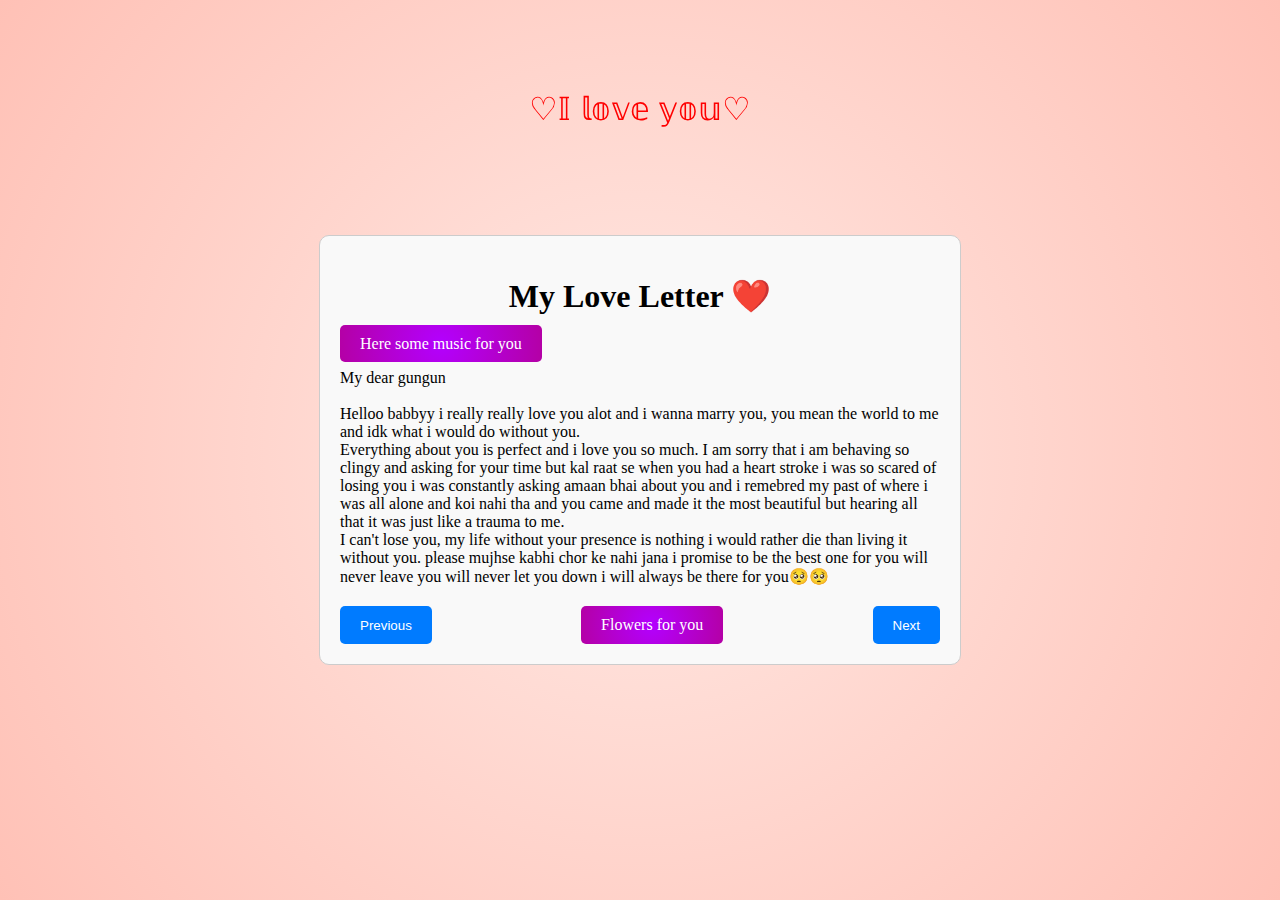
<file: index.html>
<!DOCTYPE html>
<html lang="en">
<head>
    <meta charset="UTF-8">
    <meta name="viewport" content="width=device-width, initial-scale=1.0">
    <title>My Love</title>
    <link rel="stylesheet" href="style.css">
    <script src="index.js" defer></script>
</head>
<body>
    <div class="love">♡𝕀 𝕝𝕠𝕧𝕖 𝕪𝕠𝕦♡ </div>
    <div class="letter-container">
        
        <h1 class="letter-title">My Love Letter ❤️</h1>
        <a href="music.html" class="flo1">Here some music for you</a>
        <p id="message" class="letter-content"></p>
        
        <div class="button-container">
            <button id="prevButton" class="letter-btn">Previous</button>
            <a href="flower.html" style="font-style: none;" class="flo">Flowers for you</a>
            <button id="nextButton" class="letter-btn">Next</button>

        </div>
        
    </div>
    
</body>
</html>
</file>
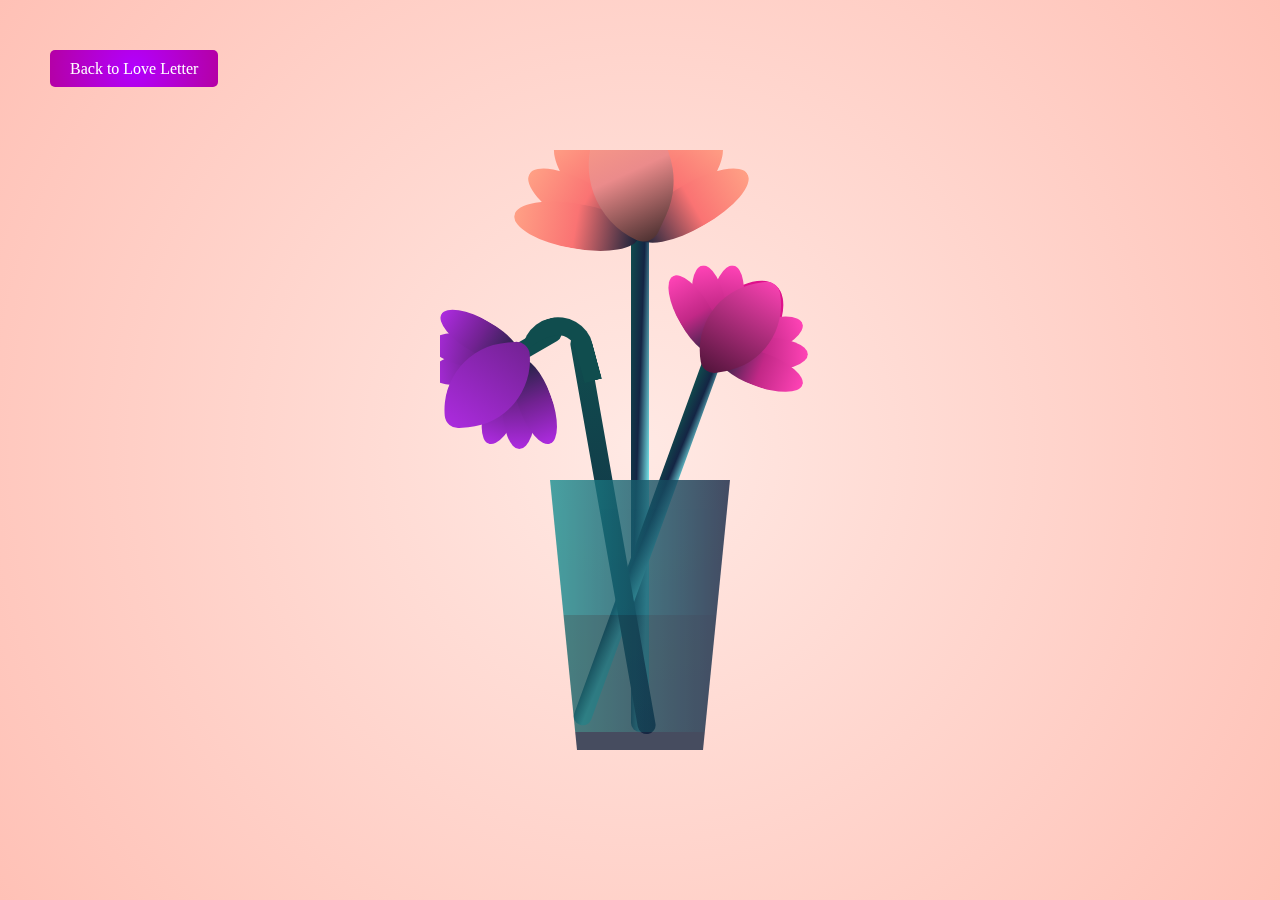
<file: flower.html>
<!DOCTYPE html>
<html lang="en">
<head>
    <meta charset="UTF-8">
    <meta name="viewport" content="width=device-width, initial-scale=1.0">
    <title>My Love</title>
    <link rel="stylesheet" href="style.css">
    <script src="index.js" defer></script>
</head>
<body>
    <nav>
        <a href="index.html" class="flo">Back to Love Letter</a>
    </nav>
    <div class="main">
        <div class="flower"> 
                <div class="f-wrapper">
                    <div class="flower__line"></div>
                    <div class="f">
                        <div class="flower__leaf flower__leaf--1"></div>
                        <div class="flower__leaf flower__leaf--2"></div>
                        <div class="flower__leaf flower__leaf--3"></div>
                        <div class="flower__leaf flower__leaf--4"></div>
                        <div class="flower__leaf flower__leaf--5"></div>
                        <div class="flower__leaf flower__leaf--6"></div>
                        <div class="flower__leaf flower__leaf--7"></div>
                        <div class="flower__leaf flower__leaf--8 flower__fall-down--yellow"></div>
                    </div>
                </div>
        
                <div class="f-wrapper f-wrapper--2">
                    <div class="flower__line"></div>
                    <div class="f">
                        <div class="flower__leaf flower__leaf--1"></div>
                        <div class="flower__leaf flower__leaf--2"></div>
                        <div class="flower__leaf flower__leaf--3"></div>
                        <div class="flower__leaf flower__leaf--4"></div>
                        <div class="flower__leaf flower__leaf--5"></div>
                        <div class="flower__leaf flower__leaf--6"></div>
                        <div class="flower__leaf flower__leaf--7"></div>
                        <div class="flower__leaf flower__leaf--8 flower__fall-down--pink"></div>
                    </div>
                </div>
        
                <div class="f-wrapper f-wrapper--3">
                    <div class="flower__line"></div>
                    <div class="f">
                        <div class="flower__leaf flower__leaf--1"></div>
                        <div class="flower__leaf flower__leaf--2"></div>
                        <div class="flower__leaf flower__leaf--3"></div>
                        <div class="flower__leaf flower__leaf--4"></div>
                        <div class="flower__leaf flower__leaf--5"></div>
                        <div class="flower__leaf flower__leaf--6"></div>
                        <div class="flower__leaf flower__leaf--7"></div>
                        <div class="flower__leaf flower__leaf--8 flower__fall-down--purple"></div>
                    </div>
                </div>
                <div class="flower__glass"> </div>
            </div>
            
        
        </div>
</body>
</html>
</file>
<file: style.css>
/* General Reset */
body {
    margin: 0;
    padding: 0;
    font-family: 'Georgia', serif;
    background: radial-gradient(circle, #ffe9e4, #ffc1b6);
    display: flex;
    justify-content: center;
    align-items: center;
    height: 100vh;
    overflow: hidden;
}
.love {
    z-index: 1;
    position: fixed;
    top: 10%;
    overflow: hidden;
    font-size: 2em;
    color: #ff0000;
    text-align: center;

    font-family: 'Cursive', sans-serif;
    animation: pulse 2s infinite;
}

@keyframes pulse {
    0% {
        transform: scale(1);
    }
    50% {
        transform: scale(1.1);
    }
    100% {
        transform: scale(1);
    }
}
nav {
         
         
    padding: 10px 0;
    position: fixed;
    top: 50px;
    left: 50px;
    text-align: center;
    border-radius: 10px;
    
}
.flo, .flo1{
    padding: 10px 20px;
    border: none;
    text-decoration: none;
    background: radial-gradient(circle, #b300ff, #b400a5);
    color: white;
    cursor: pointer;
    border-radius: 5px;
}
/* Letter Container *//* filepath: /c:/Users/Mohammed Faizan/Desktop/IDEA/style.css */
.letter-container {
    max-height: 400px;
    width: 600px; /* Set a fixed height */
    overflow-y: auto; /* Enable vertical scrolling */
    padding: 20px;
    border: 1px solid #ccc;
    border-radius: 10px;
    background-color: #f9f9f9;
}

.letter-title {
    text-align: center;
    margin-bottom: 20px;
}

.letter-content {
    margin-bottom: 20px;
}

.button-container {
    display: flex;
    justify-content: space-between;
}

.letter-btn {
    padding: 10px 20px;
    border: none;
    background-color: #007bff;
    color: white;
    cursor: pointer;
    border-radius: 5px;
}

.letter-btn:hover {
    background-color: #0056b3;
}


*::before{
    padding: 0;
    margin: 0;
    box-sizing: border-box;
}

:root{
    --color-bg: linear-gradient(to top,#010329,#000005);
    --color-glass:linear-gradient(to left,#142544,#1a9092);
    --color-water:linear-gradient(to left,#142544,#1b6d6e);
}

.main{
    min-height: 600px;
    min-width: 400px;
    display: flex;
    justify-content: center;
    align-items:flex-end;
    overflow: hidden;
}

.flower{
    position: relative;
}

.flower__glass{
    width:20vmin;
    height: 30vmin;
    background-image: var(--color-glass);
    clip-path: polygon(0 0, 100% 0, 85% 100%, 15% 100%);
    opacity: .8;
    position: relative;
}

.flower__glass::after{
    content: '';
    position: absolute;
    bottom: 0;
    left: 0;
    background-color: #182843;
    width: 100%;
    height: 2vmin;
}

.flower__glass::before{
    content: '';
    position: absolute;
    bottom: 0;
    left: 0;
    background-image: var(--color-water);
    width: 100%;
    height: 15vmin;
}

.f-wrapper{
    position: absolute;
    left: 45%;
    bottom: 2vmin;
}

.f-wrapper--2{
    left: 50%;
    bottom: 5%;
    transform-origin: 10% left;
    transform: rotate(20deg);
}

.f-wrapper--3{
    left: 30%;
    bottom: 5%;
    transform-origin: 10% left;
    transform: rotate(-10deg);
}

.f-wrapper--3 .flower__line{
    height: 45vmin;
    position: relative;
}

.f-wrapper--3 .flower__line::after{
    content: '';
    position: absolute;
    left:0;
    top: 0;
    width: 6vmin;
    height: 6vmin;
    transform: translate(-69%,-30%) rotate(-5deg);
    border-radius:10vmin 10vmin 0 0;
    border: 2vmin solid  #104d4e;
    border-bottom: transparent;
    border-left: transparent;
}

.f-wrapper--3 .flower__line::before{
    content: '';
    position: absolute;
    left:-40%;
    top: -1%;
    width: 6vmin;
    height: 2vmin;
    transform-origin: right;
    transform: translate(-100%,-80%) rotate(-20deg);
    background-color: #104d4e;
    border-radius: 2vmin;
}

.f-wrapper--3 .flower__line{
    background-image: linear-gradient(to top,#142544,#104d4e);
}


.f-wrapper--2 .flower__line{
    height: 45vmin;
}

.f-wrapper--2 .f{
    transform: translateX(-50%) rotate(20deg);
}

.f-wrapper--3 .f{
    transform: translate(-350%,-50%) rotate(-120deg);
}

.f-wrapper--2 .flower__leaf:not(:first-child){
    width: 3.8vmin;
    height: 10vmin;
    background-image: linear-gradient(to bottom, #ff43b6 ,#c22887, #1a233a 99%);
}

.f-wrapper--3 .flower__leaf:not(:first-child){
    width: 3.8vmin;
    height: 10vmin;
    background-image: linear-gradient(to bottom, #ad2be0 ,#712291, #1a233a 99%);
}

.f-wrapper--3 .flower__leaf--1{
    width: 8vmin;
    height: 10vmin;
    bottom: 2vmin;
    background-color: #ad2be0;
}

.f-wrapper--2 .flower__leaf--1{
    width: 8vmin;
    height: 10vmin;
    bottom: 2vmin;
    background-color: #de118b;
}

.f-wrapper--2 .f .flower__leaf--8{
    width: 10vmin;
    height: 9vmin;
    bottom: 3vmin;
    left: -30%;
    transform: rotate(-50deg);
    background-image: linear-gradient(to left bottom, #ff43b6 ,#4d1337);;
}

.f-wrapper--3 .f .flower__leaf--8{
    width: 10vmin;
    height: 9vmin;
    left: -10% !important;
    background-image: linear-gradient(to left bottom, #ad2be0 ,#712291);;
}

.flower__line{
    width: 2vmin;
    height: 56vmin;
    background-image: linear-gradient(to left top,#82fdff 20%,#142544,#104d4e);
    border-radius: 4vmin;
}

.f{
    position: absolute;
    top: 1vmin;
    left: 50%;
    transform: translateX(-50%) rotate(-10deg);
    width: 2vmin;
    height: 2vmin;
}


.flower__leaf{
    position: absolute;
    left: 50%;
    bottom: 2vmin;
    transform: translateX(-50%);
    width: 5vmin;
    height: 14vmin;
    background-image: linear-gradient(to bottom, #ffa085 ,#fa7373, #1a233a 99%);

    clip-path: ellipse(50% 50% at 50% 50%);
    transform-origin: center bottom;
    animation: open-flower 2s 1s backwards;
}

.flower__leaf--1{
    width: 10vmin;
    height: 12vmin;
    bottom: 3vmin;
    border-radius: 50% 50% 50% 50% / 80% 80% 20% 20%;
    background-color: #e24f5f;
    background-image: none;
    animation: open-flowe--middle  1.4s 1s backwards;
}

.flower__leaf--2{
    transform: translateX(-50%) rotate(-30deg);
}
.flower__leaf--3{
    transform: translateX(-50%) rotate(-50deg);
}
.flower__leaf--4{
    transform: translateX(-50%) rotate(-70deg);
}

.flower__leaf--5{
    transform: translateX(-50%) rotate(30deg);
}

.flower__leaf--6{
    transform: translateX(-50%) rotate(50deg);
}

.flower__leaf--7{
    transform: translateX(-50%) rotate(70deg);
}

.flower__leaf--8{
    width: 13vmin;
    height: 11vmin;
    bottom: 6vmin;
    left: -30%;
    border-radius: none;
    clip-path: none;
    border-radius: 10vmin 2vmin 10vmin 2vmin;
    transform: rotate(-55deg);
    background-image: linear-gradient(to left bottom, #ffa085 ,#eb8b8b,#492f2f 98%);
}

.flower__fall-down--yellow{
    animation: flower-fall-down-yellow  8s 1.2s linear forwards;
}

.flower__fall-down--pink{
    animation: flower-fall-down-pink  5s 1.2s linear forwards;
}

.flower__fall-down--purple{
    bottom: 4vmin;
    animation:flower-fall-down-purple  6s 1.2s linear forwards, flower-falling 6s 7.2s linear infinite;
}


@keyframes open-flower{
        0%{
            transform:  translateX(-50%) rotate(0);
        }
}

@keyframes open-flowe--middle {
    0%{
        opacity: 0;
        transform: translateX(-50%) scale(0);
    }
}

@keyframes flower-fall-down-pink {

    0%{
        transform: rotate(-55deg);
    }

    50%{
        transform: rotateX(-100deg);
    }

    100%{
        transform:translate(2vmin,28vmin);
    }

}

@keyframes flower-fall-down-yellow {

    0%{
        transform: rotate(-55deg);
    }

    50%{
        bottom: 3vmin;
        transform: rotateX(-100deg);
    }

    100%{
        transform:translate(2vmin,70vmin) rotate(150deg);
    }

}

@keyframes flower-fall-down-purple {

    0%{
        transform: rotate(-50deg);
    }

    25%{
        bottom: 1vmin ;
        transform: rotateX(-100deg);
        perspective: 0px;
    }

    50%{
        perspective: 0px;
        transform:translate(-30vmin,2vmin) rotate(90deg);
    }

    75%{
        perspective: 0px;
        transform:translate(-34vmin,-2vmin);
    }

    100%{
        transform-origin: center;
        transform:translate(-34vmin,-2vmin) rotateY(-80deg) rotateX(35deg);
    }

}

@keyframes flower-falling {
    0%,100%{
        transform-origin: center;
        transform:translate(-34vmin,-2vmin) rotateY(-80deg) rotateX(35deg);
    }

    25%{
        transform-origin: center;
        transform:translate(-34.4vmin,-2vmin) rotateY(-84deg) rotateX(35deg);
    }

    50%{
        transform-origin: center;
        transform:translate(-32vmin,-4.2vmin) rotateY(-80deg) rotateX(35deg);
    }

    75%{
        transform-origin: center;
        transform:translate(-36vmin,1.1vmin) rotateY(-80deg) rotateX(35deg);
    }
}

@media (max-width: 768px) {
    .letter-container {
        width: 200px; /* Adjust to fit the screen width */
        max-height: 70vh; /* Ensure it adapts to viewport height */
    }
    nav {
        width: 90%;
        position: fixed;
        top: 10px;
        left: 10px;
        margin-bottom: 20px;
    }
    .love{
        position: fixed;
        top: 5%;
    }
    .flo1{
        padding: 5px 10px;
        width: 20px;
        border: none;
        text-decoration: none;
        
    }
    .main {
        min-width: 400px; /* Reduce width for smaller screens */
        min-height: 900px;
        flex-direction: column;
        align-items: center;
    }

    .flower__glass {
        width: 15vmin; /* Scale down elements */
        height: 25vmin;
    }

    .flower__leaf {
        width: 4vmin; /* Adjust leaf dimensions */
        height: 10vmin;
    }

    .letter-btn {
        padding: 8px 16px; /* Scale buttons for smaller screens */
    }

    .button-container {
        flex-direction: column;
        gap: 10px; /* Add spacing for stacked buttons */
    }
}
</file>
